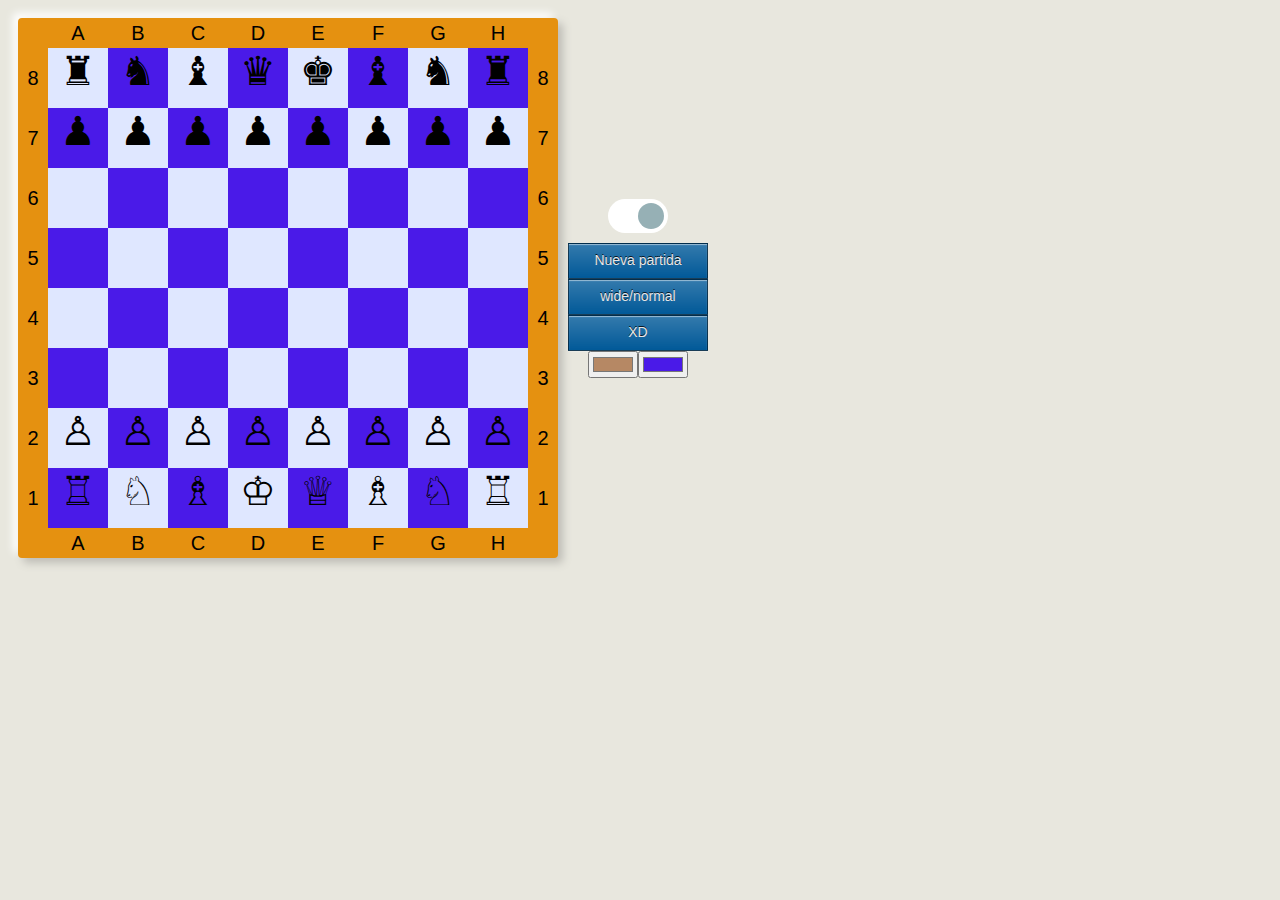
<file: index.html>
<html>
<head>
<meta charset="UTF-8"> 
<title>Chessboard using CSS, HTML and JS Vanilla</title>
<link rel="stylesheet" href="src/board.css" type="text/css">
<link rel="stylesheet" href="src/styles.css" type="text/css">
<script src="src/pieces.js"></script>
<script src="src/moves.js"></script>
<script src="src/board.js"></script>
<script src="src/calculations.js"></script>
</head>
<body>
<div id="principal">
<div id="chessboard"></div>
<div id="opciones">    
    <label class="switch">
        <input type="checkbox" id="colorChanger" checked>
        <span class="slider round"></span>
    </label>
    <button id="btnReset">Nueva partida</button>
    <button id="btnWide">wide/normal</button>
    <button id="btnAnima">XD</button>
    <div class="flex">
    <input type="color" value="#B68864" class="color-board" name="color-default"/>
    <input type="color" value="#4a1ae8" class="color-board" name="color-brown"/>
    </div>

</div>
</div>
</body>
</html>
</file>
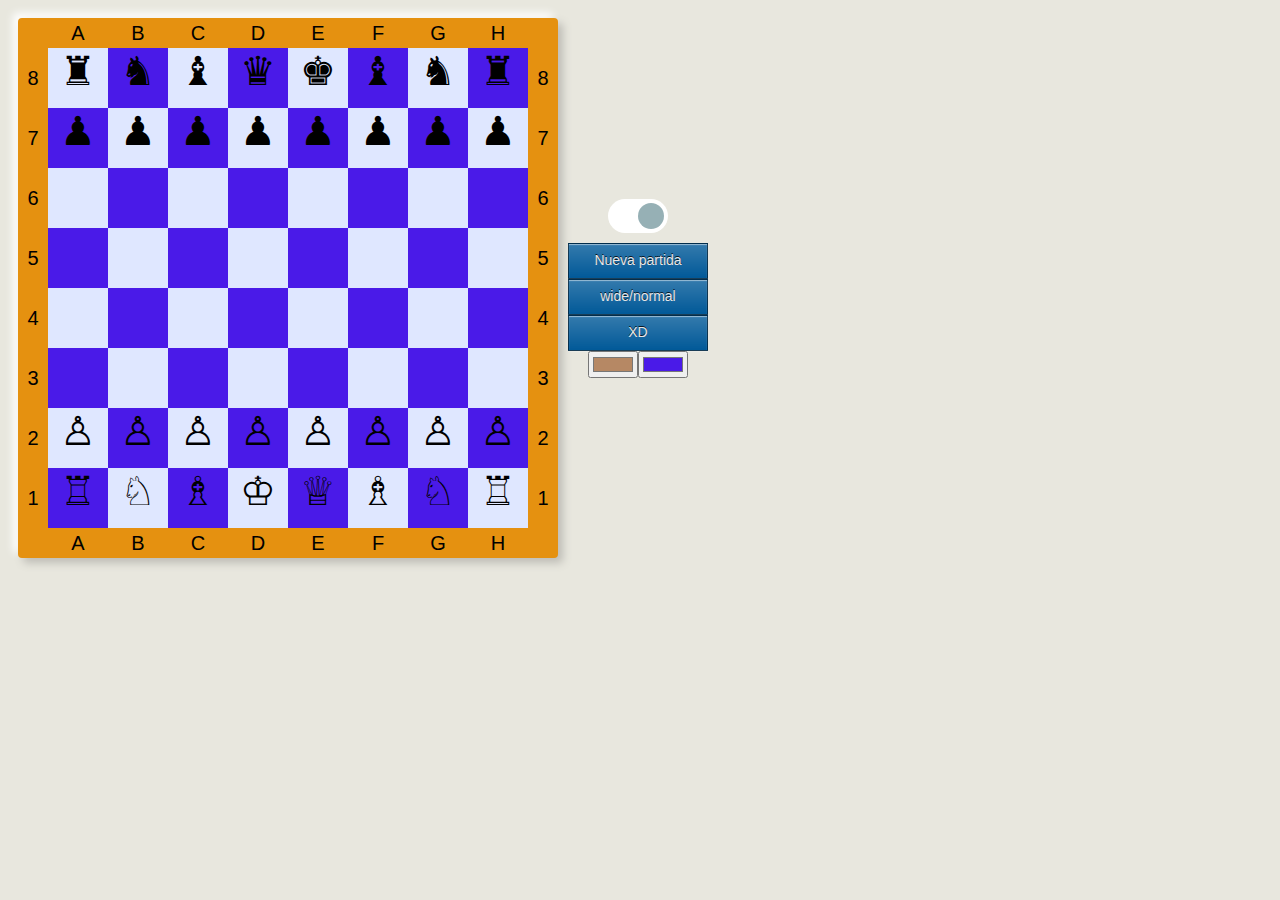
<file: src/index.html>
<html>
<head>
<meta charset="UTF-8"> 
<title>Chessboard using CSS, HTML and JS Vanilla</title>
<link rel="stylesheet" href="board.css" type="text/css">
<link rel="stylesheet" href="styles.css" type="text/css">
<script src="pieces.js"></script>
<script src="moves.js"></script>
<script src="board.js"></script>
<script src="calculations.js"></script>
</head>
<body>
<div id="principal">
<div id="chessboard"></div>
<div id="opciones">    
    <label class="switch">
        <input type="checkbox" id="colorChanger" checked>
        <span class="slider round"></span>
    </label>
    <button id="btnReset">Nueva partida</button>
    <button id="btnWide">wide/normal</button>
    <button id="btnAnima">XD</button>
    <div class="flex">
    <input type="color" value="#B68864" class="color-board" name="color-default"/>
    <input type="color" value="#4a1ae8" class="color-board" name="color-brown"/>
    </div>

</div>
</div>
</body>
</html>
</file>
<file: src/board.css>
:root {
  --white-tile-color: #dfe7ff;
  --black-tile-color: #4a1ae8;
  --selected-white-tile-color: aqua;
  --selected-black-tile-color: #00CED1;
}
body {
    background: #e8e7de;
    font-family: 'Montserrat', sans-serif;
  }
  #chessboard {
    display:grid;
    grid-template-columns: 0.5fr repeat(8,1fr) 0.5fr;
    grid-template-rows: 0.5fr repeat(8,1fr) 0.5fr;
    width: 540;
    height: 540;
    margin: 10px;
    border-radius: 4px;
    background: #e59110;
    box-shadow:  5px 5px 8px #bebdb6,
                -5px -5px 8px #ffffff;
  }
  #chessboard.widescreen{
    width: 1020;/*860;1020*/
    height:450; /*360;450*/
    margin: 40px 20px;
  }
  .headers-tile{
    font-size:20px;
    display: flex;
    align-items:center;
    justify-content: center;   
  }
  .row-headers::after{
    content: attr(row) ;
  }
  .column-headers::before{
    content:  attr(column) ;
  }
  .row-headers-left::after{
    content: attr(row) ;
  }
  .row-headers-right::after{
    content: attr(row) ;
  }
  .column-headers-top::before{
    content:  attr(column) ;
  }
  .column-headers-bottom::before{
    content:  attr(column) ;
  }
  .black-tile,.white-tile{
    font-size:40px;
    text-align:center;
  }
  .black-tile {
      background-color: var(--black-tile-color);  
      position: relative;
  }
  .white-tile {
      background-color: var(--white-tile-color);  
      position: relative;
  }
  .white-tile.selected-tile{
    background-color: var(--selected-white-tile-color);
  }
  .black-tile.selected-tile{
    background-color: var(--selected-black-tile-color);
  }
  .white-tile.viable-tile{
    background-color: rgb(255, 163, 241);
  }
  .black-tile.viable-tile{
    background-color: rgb(240, 147, 212);
  }
  .black-tile.white-piece{
    color:#8b94ff;
  }
  .white-tile.white-piece{
    color:#8b94ff;
  }
  .rook-white-piece:before{
    content:"♖";
  }  
  .rook-black-piece:before{
    content:"♜";
  }
  .knight-black-piece:before{
    content:"♞"
  }
  .knight-white-piece:before{
    content:"♘"
  }
  .bishop-black-piece:before{
    content:"♝"
  }
  .bishop-white-piece:before{
    content:"♗"
  }
  .queen-black-piece:before{
    content:"♛"
  }
  .queen-white-piece:before{
    content:"♕"
  }
  .king-black-piece:before{
    content:"♚"
  }
  .king-white-piece:before{
    content:"♔"
  }
  .pawn-black-piece:before{
    content:"♟"
  }
  .pawn-white-piece:before{
    content:"♙"
  }
  .loadingTile{  
    animation:loadingTile 3s forwards cubic-bezier(0,0,0,0) infinite;
   }
  @keyframes loadingTile {
    0%{
      color:#000000
    }
    100%{     
      color:#ffffff      
    }
  }
  #principal{
    display: flex; 
  }
  #opciones{
    display: flex;
    flex-direction: column;
    align-items: center;
    justify-content: center;
    width:140px;
  }
  #chessboard.widescreen .black-tile,#chessboard.widescreen .white-tile{ 
    font-size:30px;   
  }
  #chessboard.widescreen .headers-tile{
    font-size:14px;
  }
  #chessboard.widescreen{
    grid-template-columns: 0.25fr repeat(8,1fr) 0.25fr;
  }
  .flex{
    display: flex;
  }
</file>
<file: src/styles.css>
button{
    border: 1px solid rgba(0,0,0,.5);
    box-sizing: border-box;
    background-color: #015998;
    background-image: linear-gradient(to bottom,rgba(255,255,255,.2),rgba(255,255,255,0));
    font-family: opensans-regular,Arial,Helvetica,sans-serif;
    color: #e7e7e7;
    border-radius: 3px;
    text-align: center;
    cursor: pointer;
    -ms-touch-action: manipulation;
    touch-action: manipulation;
    height: 40px;
    box-shadow: inset 0 1px 1px rgba(255,255,255,.5), 0 1px 1px rgba(255,255,255,.2);
    text-shadow: 0 -1px 0 rgba(0,0,0,.8);  
    overflow: hidden;
    white-space: nowrap;
    text-overflow: ellipsis;
    border-radius: 0;
    display: inline-block;
    margin: 0;
    padding: 0;
    width: 100%;  
    height: 36px;
    font-size: 14px;
    line-height: 1.5;
}
button:disabled{
  background-color: #465e70;
}
.switch {
    position: relative;
    display: inline-block;
    width: 60px;
    height: 34px;
    margin-bottom: 10px;
  }
  
  /* Hide default HTML checkbox */
  .switch input {
    opacity: 0;
    width: 0;
    height: 0;
  }
  
  /* The slider */
  .slider {
    position: absolute;
    cursor: pointer;
    top: 0;
    left: 0;
    right: 0;
    bottom: 0;
    background-color: #000000;
    -webkit-transition: .4s;
    transition: .4s;
  }
  
  .slider:before {
    position: absolute;
    content: "";
    height: 26px;
    width: 26px;
    left: 4px;
    bottom: 4px;
    background-color: rgb(150, 176, 181);
    -webkit-transition: .4s;
    transition: .4s;
  }
  
  input:checked + .slider {
    background-color: #ffffff;
  }
  
  input:focus + .slider {
    box-shadow: 0 0 1px #5d6dff;
  }
  
  input:checked + .slider:before {
    -webkit-transform: translateX(26px);
    -ms-transform: translateX(26px);
    transform: translateX(26px);
  }
  
  /* Rounded sliders */
  .slider.round {
    border-radius: 34px;
  }
  
  .slider.round:before {
    border-radius: 50%;
  }
  .pintado{
      border:1px solid black; 
      border-width: 5px 5px; 
  }
.pintado:after {
    
    /*
    background-color: #f6ff52;
    width:82px;
    height: 32px;
    border-width: 15px 5px;
    */ 
    position:absolute;
    margin:0;
    padding:0;
    border:1px solid transparent;
    border-width: 5px 5px;
    width:112px;/*92,32*/
    height: 42px;
    
    top:0;
    left:0;
    content:"";
    /*    

    */
}
.colored-equa-8{
    background-color: #fc3d3d;
}
.colored-equa-7{
    background-color: #ff9041;
}
.colored-equa-6{
    background-color: #f7a955;
}
.colored-equa-5{
    background-color: #ffe11d;
}
.colored-equa-4{
    background-color: #dcff3e;
}
.colored-equa-3{
    background-color: #ddf87a;
}
.colored-equa-2{
    background-color: #67ff5a;
}
.colored-equa-1{    
    background-color: #1aea1a;
}
/*
   .bailarin:after{
    
    position: absolute;
    font-size: 36px;
    left: 24px;
    top: -10px;
    
    display: inline-block;
    animation-name: baila;
    animation-duration: 1s;
    animation-iteration-count: infinite;
    animation-timing-function: linear;
    animation-fill-mode:both;
    animation-direction: alternate;
    
  }  
 
  .burger.bailarin:after{
    content:"🍔";
  }
  .fire.bailarin:after{
    content:"🔥"
  }
.feliz.bailarin:after{
    content:"🤗"
  }
  */
  .bailarin{
    display: inline-block;
    animation-name: baila;
    animation-duration: 1s;
    animation-iteration-count: infinite;
    animation-timing-function: linear;
    animation-fill-mode:both;
    animation-direction: alternate;
  }

  @keyframes baila {
    0%{
      transform: rotate(30deg);
    }
    50%{
      transform: rotate(0deg);
    }
    100%{     
      transform: rotate(-30deg);     
    }
  }
</file>
